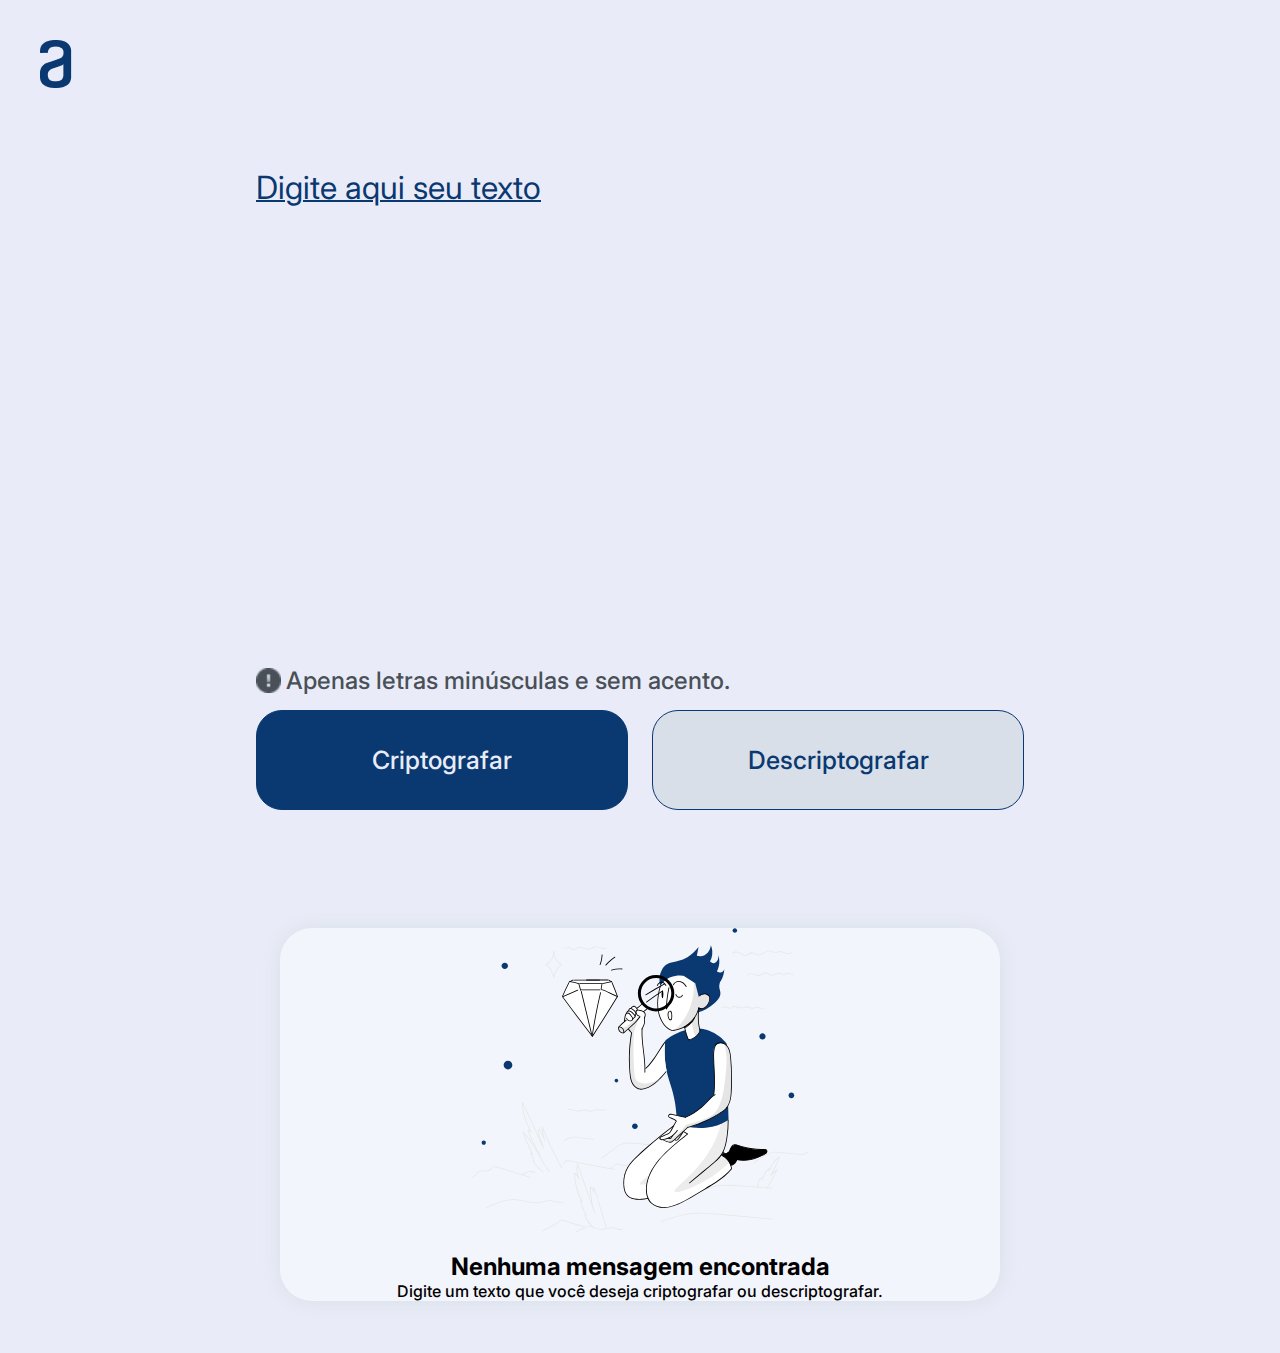
<file: index.html>
<!DOCTYPE html>
<html lang="pt-br">

<head>
    <meta charset="UTF-8">
    <meta name="viewport" content="width=device-width, initial-scale=1.0">
    <link href="/styles/style.css" rel="stylesheet">
    <title>Alura Challenge | Eder Oliveira</title>
</head>

<body>

    <header class="aluraLogo">
        <img src="/assets/Vector.png" alt="AluraLogo">
    </header>

    <section class="leftConteinerPage">



        <main>
            <textarea placeholder="Digite aqui seu texto" class="textForCript" cols="50" rows="20" wrap="hard"
                id="inputUser" autofocus></textarea>
        </main>

        <footer>
            <div class="atentionWarning">
                <img src="/assets/Group.png" alt="atentionWartingVetor">
                <span class="warningText" id="warningMensage"> Apenas letras minúsculas e sem acento.</span>
            </div>
            <div class="buttonsConteiner">
                <a class="button active" onclick=translateCript()>Criptografar</a>
                <a class="button" onclick=translateDescript()>Descriptografar</a>

            </div>
        </footer>

    </section>

    <section class="rightConteinerPage" id="inputMode">
        <div class="cardConteiner">
            <span class="image">
                <img src="/assets/High quality products 1 1.svg">
            </span>

            <div class="notificationConteiner">
                <h2 class="notificationTittle">Nenhuma mensagem encontrada</h2>
                <p class="notificarionSurtittle">Digite um texto que você deseja criptografar ou descriptografar.</p>
            </div>
        </div>
    </section>

    <section class="rightConteinerPage disable" id="outputMode">
        <div class="cardConteiner afterCript">
            <span>
                <textarea class="textCript" cols="50" rows="18" wrap="hard" id="outputUser" readonly></textarea>
            </span>

            <div class="copyButton">
                <a class="button copy" onclick=translatecopy()>Copiar</a>
            </div>
        </div>
    </section>



    <script type="text/javascript" src="app.js"></script>
</body>

</html>
</file>
<file: styles/style.css>
@import url('https://fonts.googleapis.com/css2?family=Inter:wght@100..900&display=swap');

* {
    box-sizing: border-box;
    margin: 0;
    padding: 0;
}

:root {
    --light-blue: #F3F5FC;
    --mid-blue: #E9ECF8;
    --low-blue: #D8DFE8;
    --text-out: #AAB2D5;
    --dark-blue: #0A3871;
}

body {
    height: 100vh;
    display: flex;

    flex-direction: row;
    align-items: center;

    font-family: inter, 'sans-serif';
    font-weight: 500;
    background-color: var(--mid-blue);

}


.aluraLogo {
    width: 120px;
    height: 48px;

    position: absolute;
    top: 40px;
    left: 40px;


}

/*MAIN DO PROJETO LEFT*/

.leftConteinerPage {
    width: 60%;
    height: 100vh;
    margin-left: 240px;

    display: flex;
    flex-direction: column;
    align-items: self-start;
    justify-content: space-between;
}

.leftConteinerPage>main {
    position: relative;
    top: 168px;
}

.textForCript {
    width: 100%;
    height: 100%;
    resize: none;

    color: var(--dark-blue);
    font-size: 32px;

    border: none;
    outline: none;
    background-color: var(--mid-blue);
}

.textForCript::placeholder {
    color: var(--dark-blue);
    text-decoration: 2px underline;
    font-family: inter, 'sans-serif';
    font-weight: 400;
    font-size: 32px;
}

.leftConteinerPage>footer {
    width: 100%;
    position: relative;
    bottom: 78px;
}


.atentionWarning {
    color: #495057;
    display: flex;
    align-items: center;
    gap: 5px;
    margin-bottom: 15px;


}

.atentionWarning>img {
    width: 25px;
}

.warningText {
    font-size: 1.5rem;
}

.buttonsConteiner {


    display: flex;
    flex-direction: row;
    justify-content: center;
    align-items: center;
    gap: 24px;

}

.button {
    width: 100%;
    height: 100px;
    display: flex;
    align-items: center;
    justify-content: center;

    background-color: var(--low-blue);
    border: 1px solid var(--dark-blue);
    border-radius: 26px;

    font-size: 25px;
    text-decoration: none;
    color: var(--dark-blue);

    cursor: pointer;
}

.active {
    background-color: var(--dark-blue);
    border: 1px solid var(--dark-blue);
    color: var(--mid-blue);
}

/*MENSAGEM JÁ INCRIPTADA*/

.textCript {
    width: 100%;
    height: 100%;
    resize: none;
    padding: 25px;



    color: var(--text-out);
    font-size: 32px;

    border: none;
    outline: none;
    background-color: #ffffff00;
}

.afterCript {
    justify-content: space-around;
}

.copyButton {
    width: 60%;
    margin-bottom: 60px;
}

.copy {
    height: 75px;
}


/*INICIANDO CARD RIGHT*/

.rightConteinerPage {
    width: 100%;
    padding: 40px;

    display: flex;
    align-items: center;
    justify-content: center;
}

.cardConteiner {
    width: 60%;
    height: 90vh;

    background-color: var(--light-blue);
    border-radius: 32px;

    display: flex;
    flex-direction: column;
    align-items: center;
    justify-content: center;
    gap: 16px;

    box-shadow: .5px .5px 20px 0px var(--low-blue);
}

.image>img {
    width: 100%;
}

.notificationConteiner {
    width: 100%;
    text-align: center;
}

.disable {
    display: none;
}

/*ANIMATIONS*/

.activeWarning {
    animation: shineRed .5s alternate;
}

@keyframes shineRed {
    from {
        color: red;
        text-shadow: 1px 1px 20px red;
        font-size: 1.9rem;
    }

    to {
        color: #495057;
        font-size: 1.5rem
    }
}

@media screen and (max-width: 1300px) {

    body {
        flex-direction: column;
        justify-content: flex-start;
    }

    .leftConteinerPage {
        margin-left: 0;
    }

    .cardConteiner {
        height: auto;
    }

    .afterCript {
        padding: 15px;
    }
}
</file>
